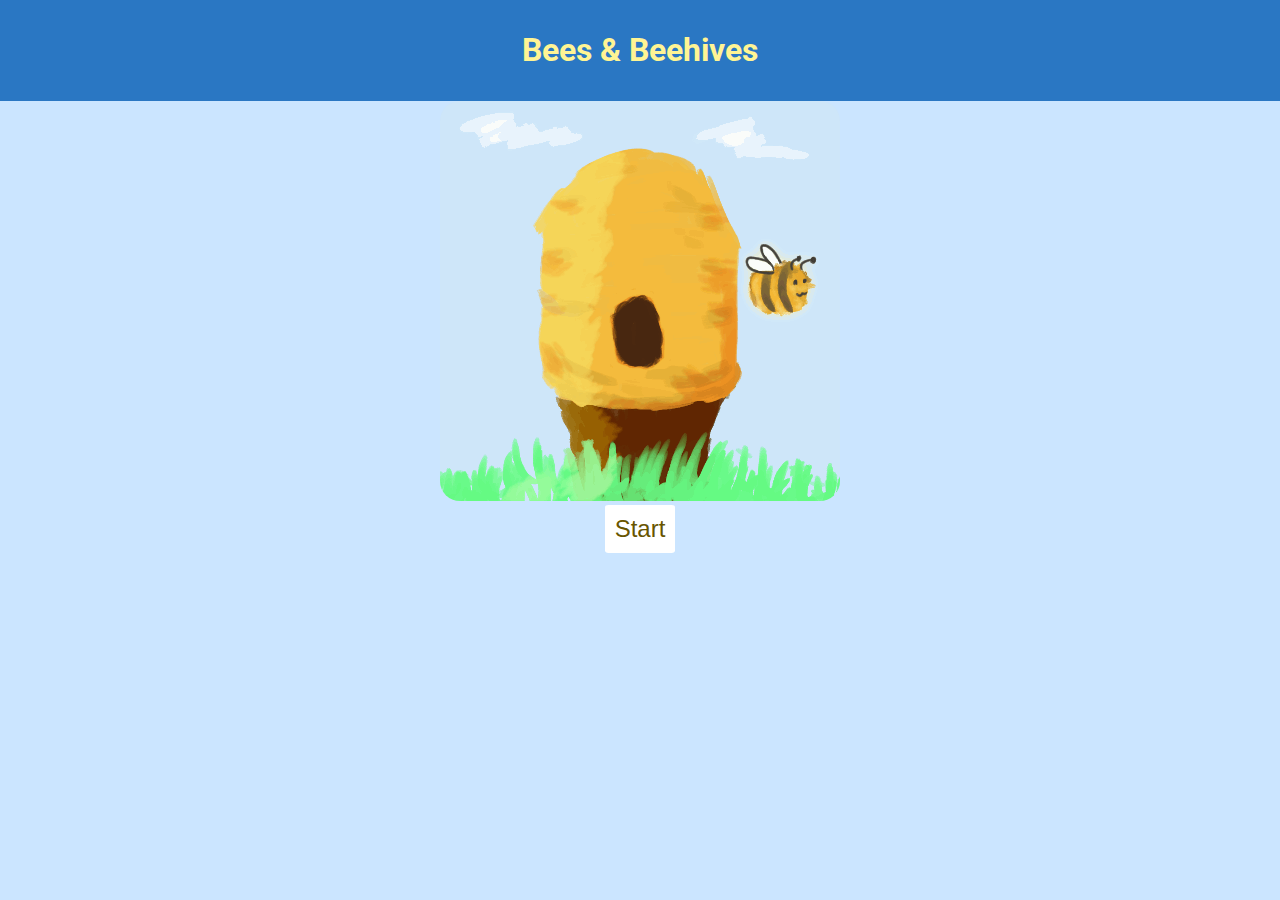
<file: index.html>
<!DOCTYPE html>
<html lang="en">
<!DOCTYPE html>
<html lang="en">

<head>
  <title>B&B</title>
  <meta charset="utf-8">
  <meta name="viewport" content="width=device-width, initial-scale=1">
  <meta name="description" content="b&b adventure.">
  <link href='https://fonts.googleapis.com/css?family=Roboto' rel='stylesheet'>
  <link rel="stylesheet" href="https://cdnjs.cloudflare.com/ajax/libs/font-awesome/4.6.3/css/font-awesome.min.css">
  <link rel="stylesheet" href="css/style.css">
</head>

<body>
  <div class="grid-container">
    <div class="header">
      <h1>Bees & Beehives</h1>
    </div>

    <div class="mainbody">
        <div><img src="assets\img\loading_bee.gif"></img></div>    
        <button class="startbtn" id="startbtn">Start</button>
    </div>

    <script src="https://code.jquery.com/jquery-3.6.0.slim.min.js"
        integrity="sha256-u7e5khyithlIdTpu22PHhENmPcRdFiHRjhAuHcs05RI=" crossorigin="anonymous">
    </script>
    
    <script src="scripts/loading.js"></script>
</body>

</html>
</file>
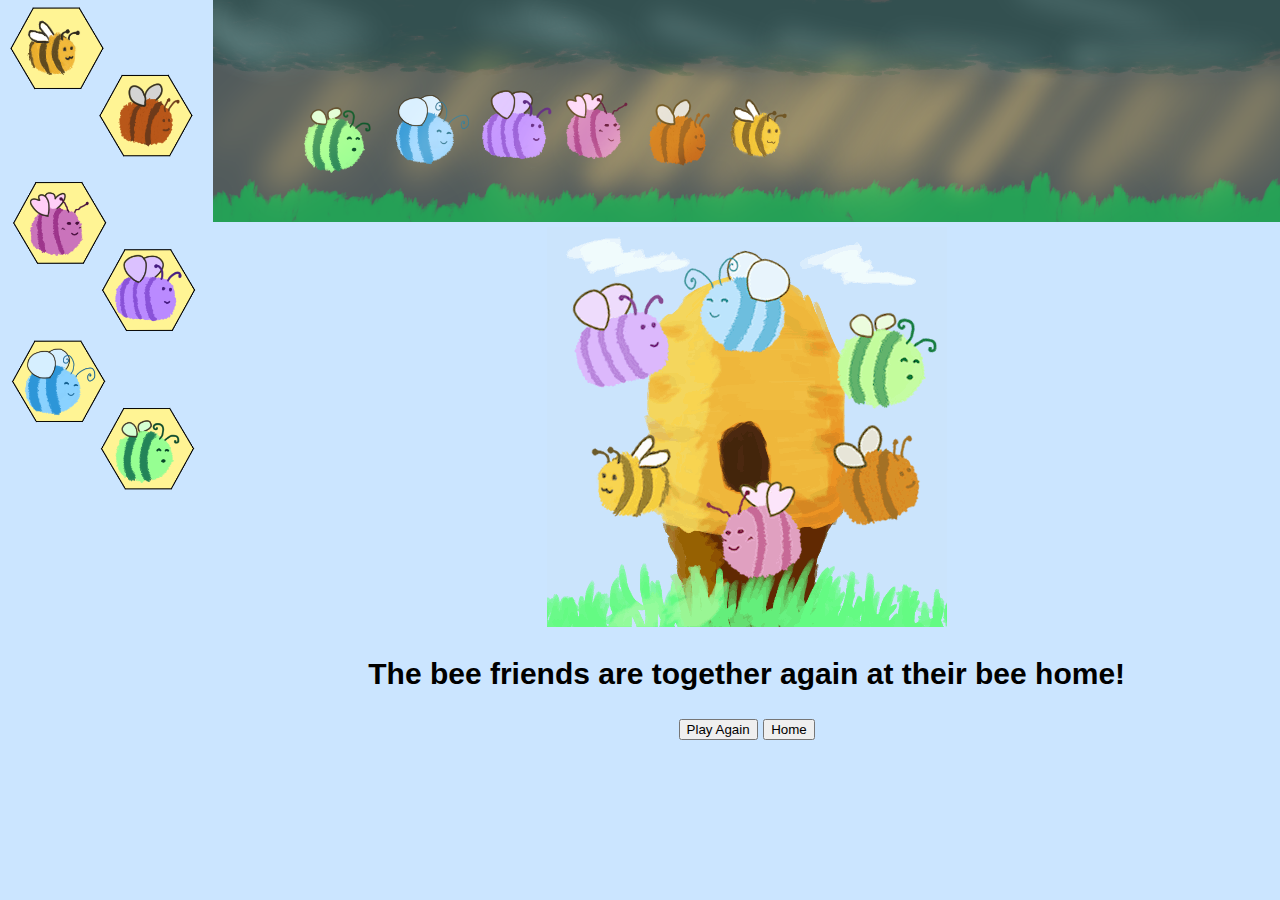
<file: pages/beehive.html>
<!DOCTYPE html>
<html lang="en">
<!DOCTYPE html>
<html lang="en">

<head>
  <title>B&B</title>
  <meta charset="utf-8">
  <meta name="viewport" content="width=device-width, initial-scale=1">
  <meta name="description" content="b&b adventure.">
  <link href='https://fonts.googleapis.com/css?family=Roboto' rel='stylesheet'>
  <link rel="stylesheet" href="https://cdnjs.cloudflare.com/ajax/libs/font-awesome/4.6.3/css/font-awesome.min.css">
  <link rel="stylesheet" href="../css/level.css">
</head>

<body>   
    <div class="grid-container">
        <div class="header">
            <img src="../assets/img/header_beehive.png"></img>  
        </div>

        <div class="sidebar">
            <img src="../assets/img/sidebee_beehive.png"></img>  
        </div>

        <div class="mainbody">
            <div><img src="../assets/img/beehive.gif"></img></div>    
            <h2>The bee friends are together again at their bee home!</h2> 
            <button class="startbtn" id="startbtn">Play Again</button>
            <button class="homebtn" id="homebtn">Home</button>
        </div>
    </div>

    <script src="https://code.jquery.com/jquery-3.6.0.slim.min.js"
        integrity="sha256-u7e5khyithlIdTpu22PHhENmPcRdFiHRjhAuHcs05RI=" crossorigin="anonymous">
    </script>
    
    <script src="../scripts/loading_beehive.js"></script>
</body>

</html>
</file>
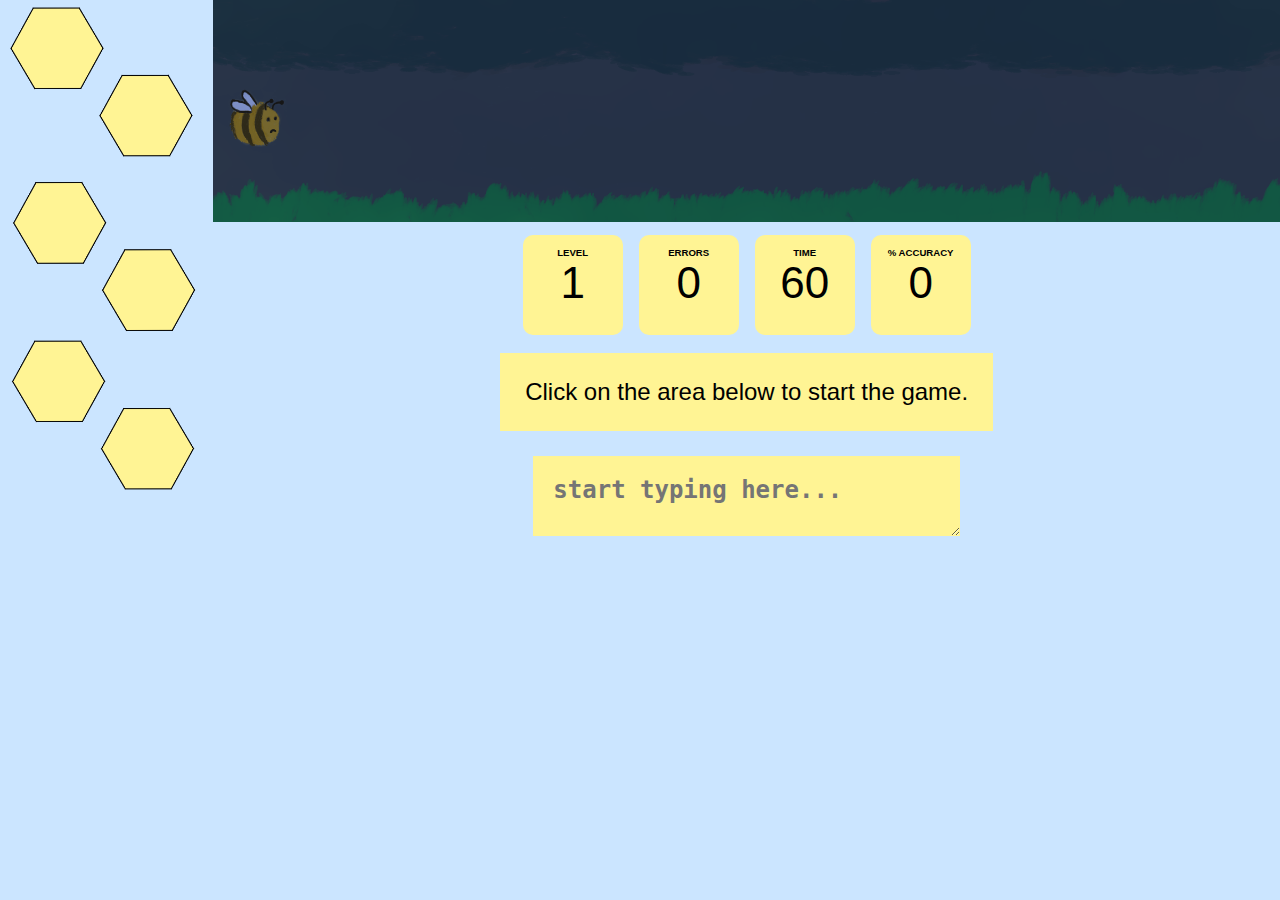
<file: pages/level1.html>
<!DOCTYPE html>
<html lang="en">
<!DOCTYPE html>
<html lang="en">

<head>
  <title>B&B</title>
  <meta charset="utf-8">
  <meta name="viewport" content="width=device-width, initial-scale=1">
  <meta name="description" content="b&b adventure.">
  <link href='https://fonts.googleapis.com/css?family=Roboto' rel='stylesheet'>
  <link rel="stylesheet" href="https://cdnjs.cloudflare.com/ajax/libs/font-awesome/4.6.3/css/font-awesome.min.css">
  <link rel="stylesheet" href="../css/level.css">
</head>

<body>   
    <div class="grid-container">
        <div class="header">
            <img src="../assets/img/header_lvl1.png"></img>  
        </div>

        <div class="sidebar">
            <img src="../assets/img/sidebee_lvl1.png"></img>  
        </div>

        <div class="mainbody">
            <div class="column">
                <div class="row">
                    <div class="level">
                        <div class="header-text">LEVEL</div>
                        <div class="cur-level">1</div>
                    </div>

                    <div class="wpm">
                        <div class="header-text">WPM</div>
                        <div class="cur-wpm">0</div>
                    </div>

                    <div class="errors">
                        <div class="header-text">Errors</div>
                        <div class="cur-errors">0</div>
                    </div>

                    <div class="timer">
                        <div class="header-text">Time</div>
                        <div class="cur-time">60</div>
                    </div>

                    <div class="accuracy">
                        <div class="header-text">% Accuracy</div>
                        <div class="cur-accuracy">0</div>
                    </div>
                </div>

                <div class="quote">
                    Click on the area below to start the game.
                </div>

                <textarea class="input-area" placeholder="start typing here..." id="input-area"></textarea>
                <button class="nextlvlbtn" id="nextlvlbtn">Next Level</button>
                <button class="restartbtn" id="restartbtn">Restart</button>
            </div>
        </div>
    </div>

    <script src="https://code.jquery.com/jquery-3.6.0.slim.min.js"
        integrity="sha256-u7e5khyithlIdTpu22PHhENmPcRdFiHRjhAuHcs05RI=" crossorigin="anonymous">
    </script>
    
    <script src="../scripts/game.js"></script>
</body>

</html>
</file>
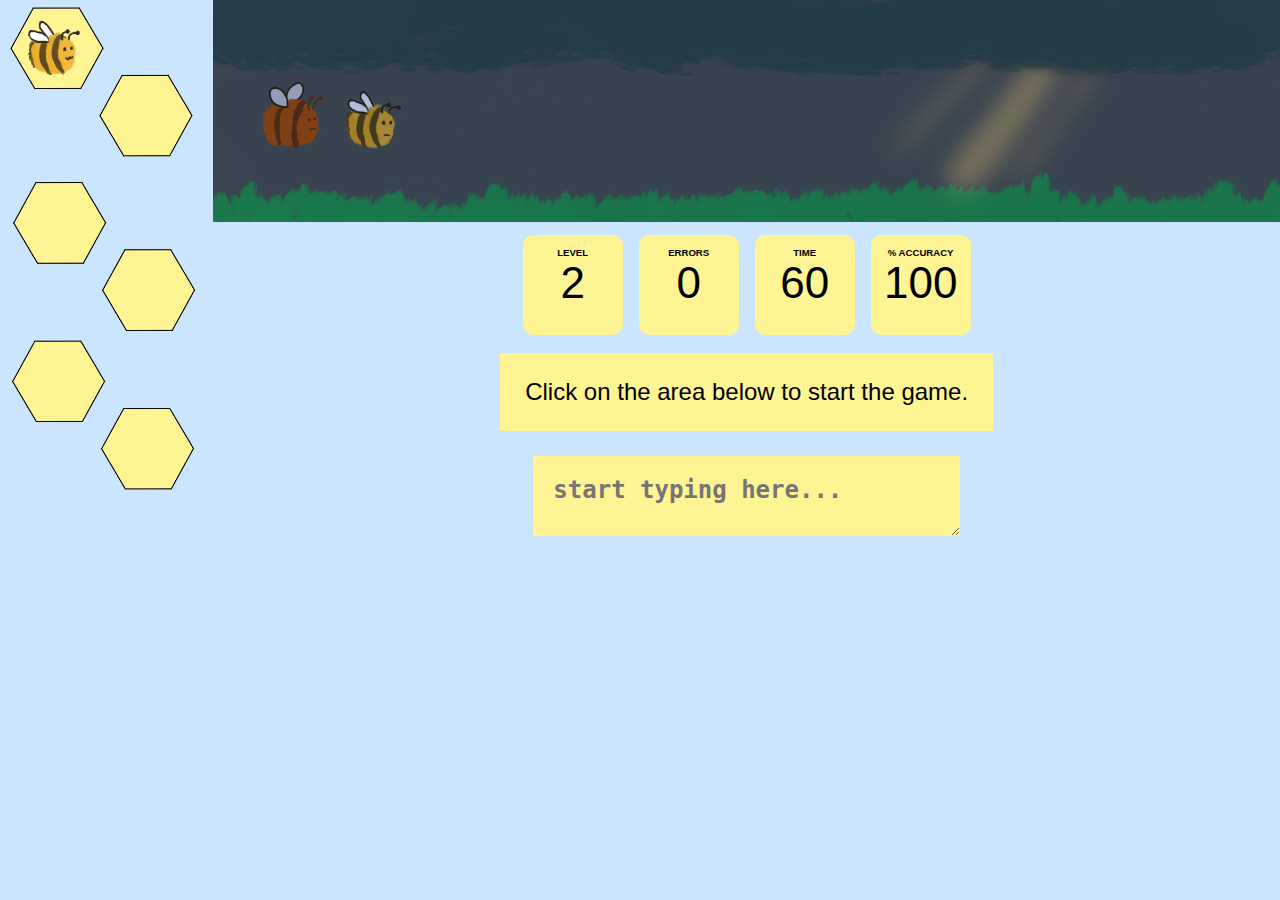
<file: pages/level2.html>
<!DOCTYPE html>
<html lang="en">
<!DOCTYPE html>
<html lang="en">

<head>
  <title>B&B</title>
  <meta charset="utf-8">
  <meta name="viewport" content="width=device-width, initial-scale=1">
  <meta name="description" content="b&b adventure.">
  <link href='https://fonts.googleapis.com/css?family=Roboto' rel='stylesheet'>
  <link rel="stylesheet" href="https://cdnjs.cloudflare.com/ajax/libs/font-awesome/4.6.3/css/font-awesome.min.css">
  <link rel="stylesheet" href="../css/level.css">
</head>

<body>   
    <div class="grid-container">
        <div class="header">
            <img src="../assets/img/header_lvl2.png"></img>  
        </div>

        <div class="sidebar">
            <img src="../assets/img/sidebee_lvl2.png"></img>  
        </div>

        <div class="mainbody">
            <div class="column">
                <div class="row">
                    <div class="level">
                        <div class="header-text">LEVEL</div>
                        <div class="cur-level">2</div>
                    </div>

                    <div class="wpm">
                        <div class="header-text">WPM</div>
                        <div class="cur-wpm">0</div>
                    </div>

                    <div class="errors">
                        <div class="header-text">Errors</div>
                        <div class="cur-errors">0</div>
                    </div>

                    <div class="timer">
                        <div class="header-text">Time</div>
                        <div class="cur-time">60</div>
                    </div>

                    <div class="accuracy">
                        <div class="header-text">% Accuracy</div>
                        <div class="cur-accuracy">100</div>
                    </div>
                </div>

                <div class="quote">
                    Click on the area below to start the game.
                </div>

                <textarea class="input-area" placeholder="start typing here..." id="input-area"></textarea>
                <button class="nextlvlbtn" id="nextlvlbtn">Next Level</button>
                <button class="restartbtn" id="restartbtn">Restart</button>
            </div>
        </div>
    </div>

    <script src="https://code.jquery.com/jquery-3.6.0.slim.min.js"
        integrity="sha256-u7e5khyithlIdTpu22PHhENmPcRdFiHRjhAuHcs05RI=" crossorigin="anonymous">
    </script>
    
    <script src="../scripts/game.js"></script>
</body>

</html>
</file>
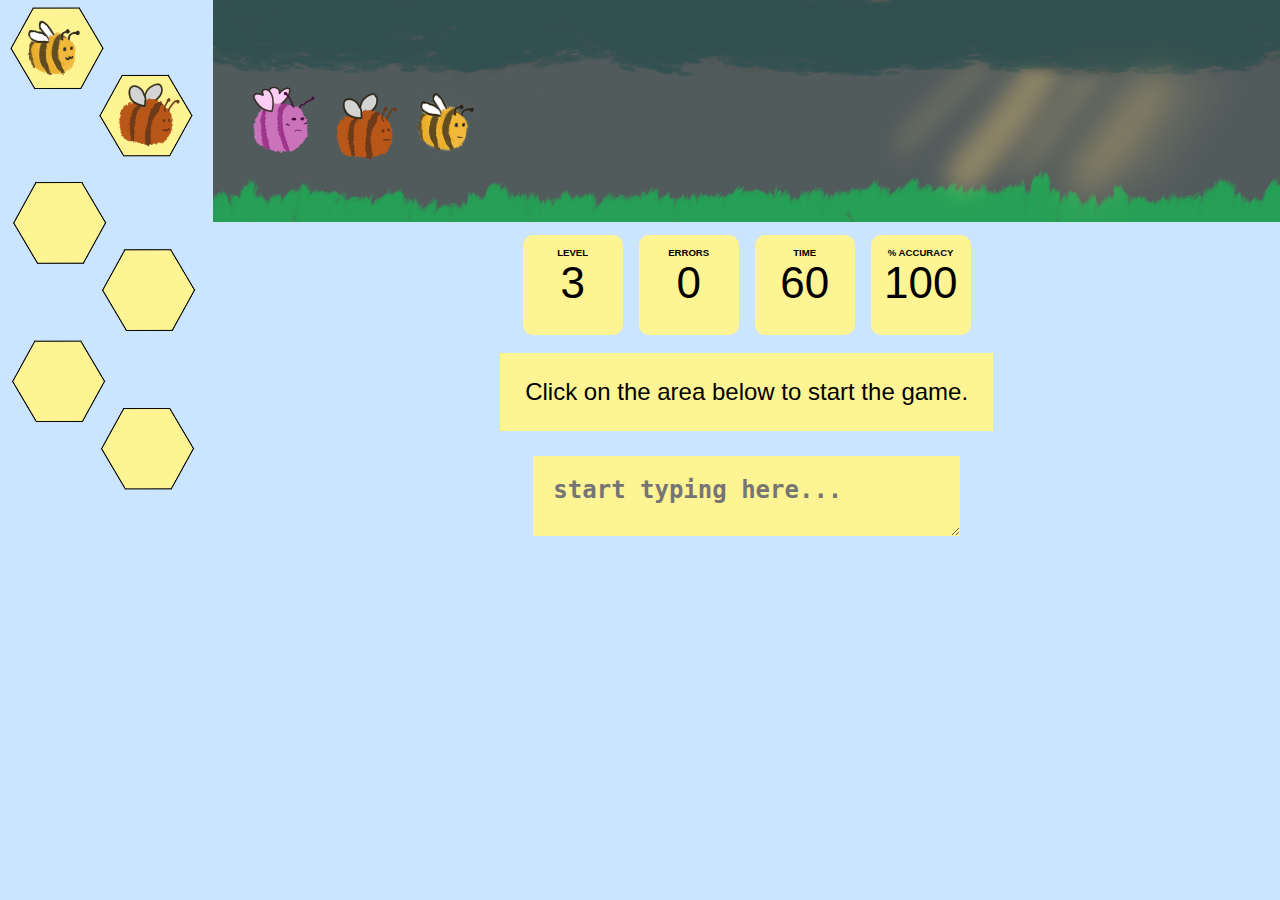
<file: pages/level3.html>
<!DOCTYPE html>
<html lang="en">
<!DOCTYPE html>
<html lang="en">

<head>
  <title>B&B</title>
  <meta charset="utf-8">
  <meta name="viewport" content="width=device-width, initial-scale=1">
  <meta name="description" content="b&b adventure.">
  <link href='https://fonts.googleapis.com/css?family=Roboto' rel='stylesheet'>
  <link rel="stylesheet" href="https://cdnjs.cloudflare.com/ajax/libs/font-awesome/4.6.3/css/font-awesome.min.css">
  <link rel="stylesheet" href="../css/level.css">
</head>

<body>   
    <div class="grid-container">
        <div class="header">
            <img src="../assets/img/header_lvl3.png"></img>  
        </div>

        <div class="sidebar">
            <img src="../assets/img/sidebee_lvl3.png"></img>  
        </div>

        <div class="mainbody">
            <div class="column">
                <div class="row">
                    <div class="level">
                        <div class="header-text">LEVEL</div>
                        <div class="cur-level">3</div>
                    </div>

                    <div class="wpm">
                        <div class="header-text">WPM</div>
                        <div class="cur-wpm">0</div>
                    </div>

                    <div class="errors">
                        <div class="header-text">Errors</div>
                        <div class="cur-errors">0</div>
                    </div>

                    <div class="timer">
                        <div class="header-text">Time</div>
                        <div class="cur-time">60</div>
                    </div>

                    <div class="accuracy">
                        <div class="header-text">% Accuracy</div>
                        <div class="cur-accuracy">100</div>
                    </div>
                </div>

                <div class="quote">
                    Click on the area below to start the game.
                </div>

                <textarea class="input-area" placeholder="start typing here..." id="input-area"></textarea>
                <button class="nextlvlbtn" id="nextlvlbtn">Next Level</button>
                <button class="restartbtn" id="restartbtn">Restart</button>
            </div>
        </div>
    </div>

    <script src="https://code.jquery.com/jquery-3.6.0.slim.min.js"
        integrity="sha256-u7e5khyithlIdTpu22PHhENmPcRdFiHRjhAuHcs05RI=" crossorigin="anonymous">
    </script>
    
    <script src="../scripts/game.js"></script>
</body>

</html>
</file>
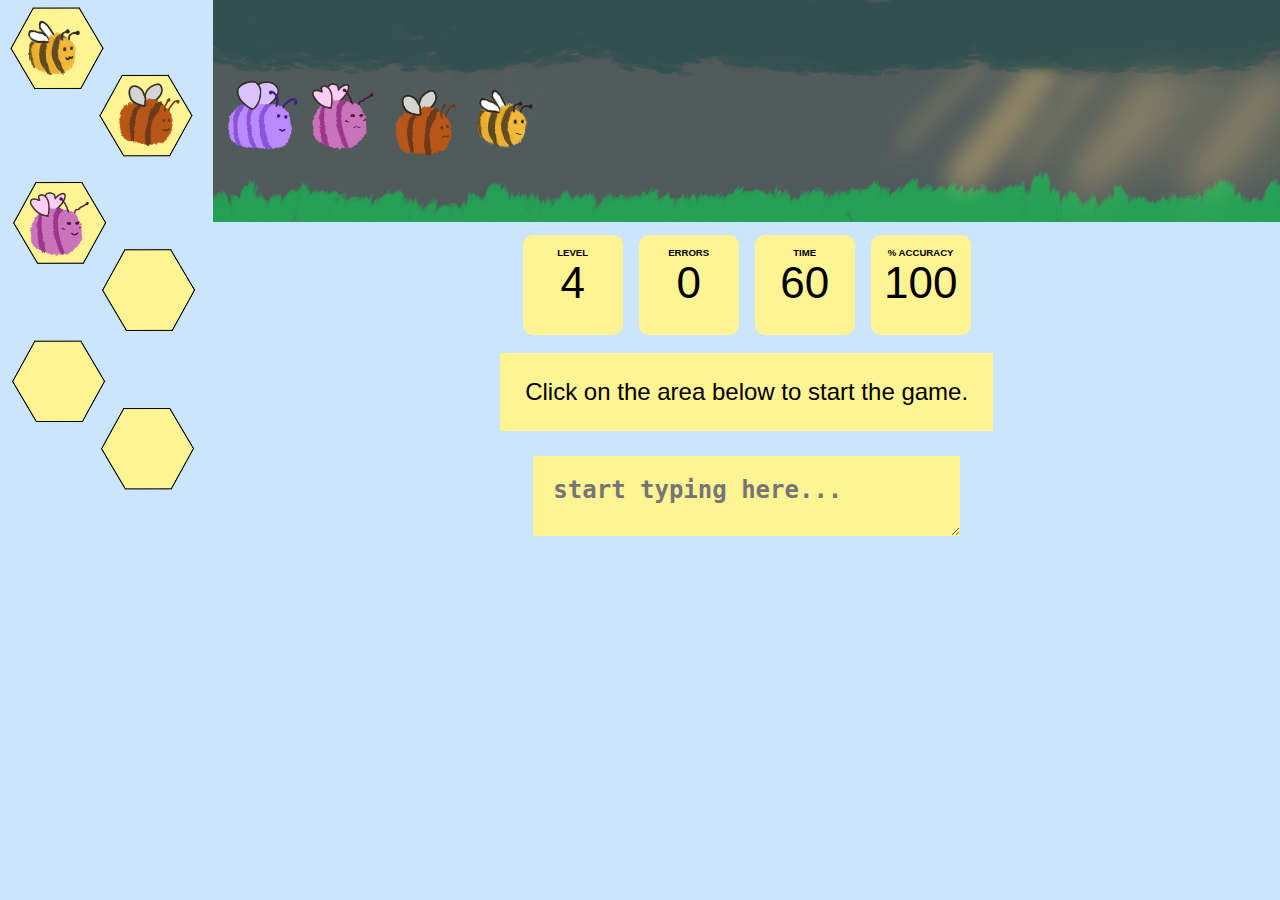
<file: pages/level4.html>
<!DOCTYPE html>
<html lang="en">
<!DOCTYPE html>
<html lang="en">

<head>
  <title>B&B</title>
  <meta charset="utf-8">
  <meta name="viewport" content="width=device-width, initial-scale=1">
  <meta name="description" content="b&b adventure.">
  <link href='https://fonts.googleapis.com/css?family=Roboto' rel='stylesheet'>
  <link rel="stylesheet" href="https://cdnjs.cloudflare.com/ajax/libs/font-awesome/4.6.3/css/font-awesome.min.css">
  <link rel="stylesheet" href="../css/level.css">
</head>

<body>   
    <div class="grid-container">
        <div class="header">
            <img src="../assets/img/header_lvl4.png"></img>  
        </div>

        <div class="sidebar">
            <img src="../assets/img/sidebee_lvl4.png"></img>  
        </div>

        <div class="mainbody">
            <div class="column">
                <div class="row">
                    <div class="level">
                        <div class="header-text">LEVEL</div>
                        <div class="cur-level">4</div>
                    </div>

                    <div class="wpm">
                        <div class="header-text">WPM</div>
                        <div class="cur-wpm">0</div>
                    </div>

                    <div class="errors">
                        <div class="header-text">Errors</div>
                        <div class="cur-errors">0</div>
                    </div>

                    <div class="timer">
                        <div class="header-text">Time</div>
                        <div class="cur-time">60</div>
                    </div>

                    <div class="accuracy">
                        <div class="header-text">% Accuracy</div>
                        <div class="cur-accuracy">100</div>
                    </div>
                </div>

                <div class="quote">
                    Click on the area below to start the game.
                </div>

                <textarea class="input-area" placeholder="start typing here..." id="input-area"></textarea>
                <button class="nextlvlbtn" id="nextlvlbtn">Next Level</button>
                <button class="restartbtn" id="restartbtn">Restart</button>
            </div>
        </div>
    </div>

    <script src="https://code.jquery.com/jquery-3.6.0.slim.min.js"
        integrity="sha256-u7e5khyithlIdTpu22PHhENmPcRdFiHRjhAuHcs05RI=" crossorigin="anonymous">
    </script>
    
    <script src="../scripts/game.js"></script>
</body>

</html>
</file>
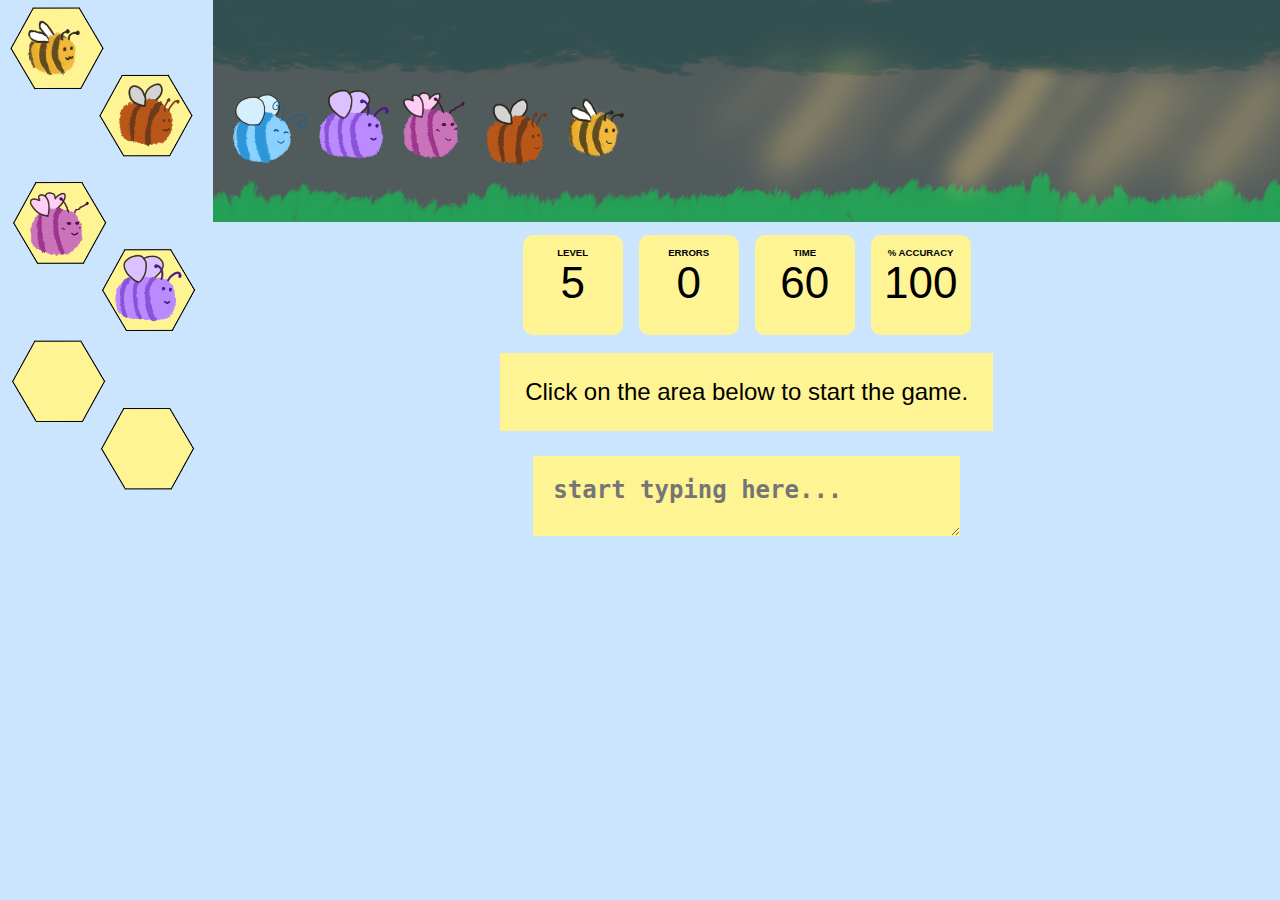
<file: pages/level5.html>
<!DOCTYPE html>
<html lang="en">
<!DOCTYPE html>
<html lang="en">

<head>
  <title>B&B</title>
  <meta charset="utf-8">
  <meta name="viewport" content="width=device-width, initial-scale=1">
  <meta name="description" content="b&b adventure.">
  <link href='https://fonts.googleapis.com/css?family=Roboto' rel='stylesheet'>
  <link rel="stylesheet" href="https://cdnjs.cloudflare.com/ajax/libs/font-awesome/4.6.3/css/font-awesome.min.css">
  <link rel="stylesheet" href="../css/level.css">
</head>

<body>   
    <div class="grid-container">
        <div class="header">
            <img src="../assets/img/header_lvl5.png"></img>  
        </div>

        <div class="sidebar">
            <img src="../assets/img/sidebee_lvl5.png"></img>  
        </div>

        <div class="mainbody">
            <div class="column">
                <div class="row">
                    <div class="level">
                        <div class="header-text">LEVEL</div>
                        <div class="cur-level">5</div>
                    </div>

                    <div class="wpm">
                        <div class="header-text">WPM</div>
                        <div class="cur-wpm">0</div>
                    </div>

                    <div class="errors">
                        <div class="header-text">Errors</div>
                        <div class="cur-errors">0</div>
                    </div>

                    <div class="timer">
                        <div class="header-text">Time</div>
                        <div class="cur-time">60</div>
                    </div>

                    <div class="accuracy">
                        <div class="header-text">% Accuracy</div>
                        <div class="cur-accuracy">100</div>
                    </div>
                </div>

                <div class="quote">
                    Click on the area below to start the game.
                </div>

                <textarea class="input-area" placeholder="start typing here..." id="input-area"></textarea>
                <button class="nextlvlbtn" id="nextlvlbtn">Next Level</button>
                <button class="restartbtn" id="restartbtn">Restart</button>
            </div>
        </div>
    </div>

    <script src="https://code.jquery.com/jquery-3.6.0.slim.min.js"
        integrity="sha256-u7e5khyithlIdTpu22PHhENmPcRdFiHRjhAuHcs05RI=" crossorigin="anonymous">
    </script>
    
    <script src="../scripts/game.js"></script>
</body>

</html>
</file>
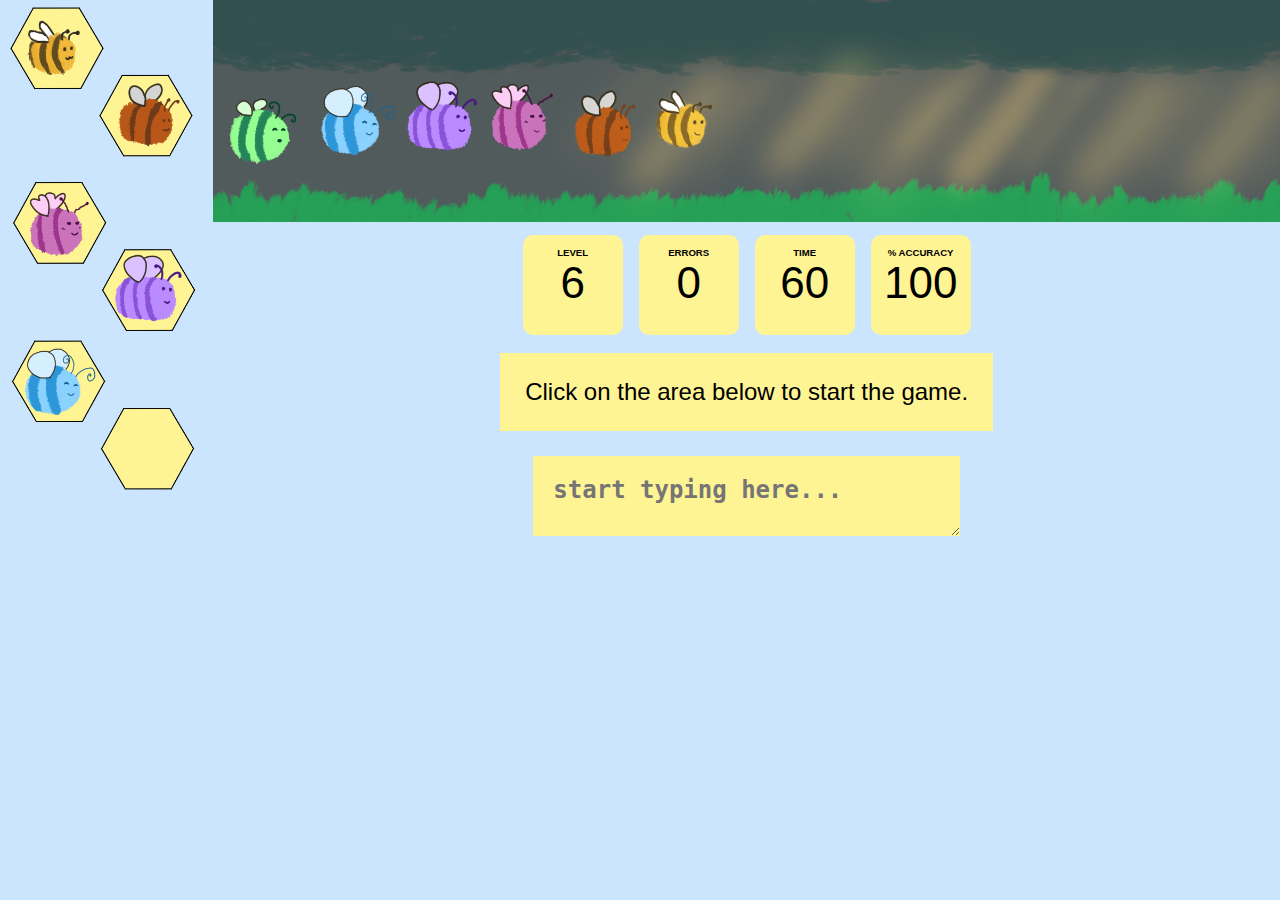
<file: pages/level6.html>
<!DOCTYPE html>
<html lang="en">
<!DOCTYPE html>
<html lang="en">

<head>
  <title>B&B</title>
  <meta charset="utf-8">
  <meta name="viewport" content="width=device-width, initial-scale=1">
  <meta name="description" content="b&b adventure.">
  <link href='https://fonts.googleapis.com/css?family=Roboto' rel='stylesheet'>
  <link rel="stylesheet" href="https://cdnjs.cloudflare.com/ajax/libs/font-awesome/4.6.3/css/font-awesome.min.css">
  <link rel="stylesheet" href="../css/level.css">
</head>

<body>   
    <div class="grid-container">
        <div class="header">
            <img src="../assets/img/header_lvl6.png"></img>  
        </div>

        <div class="sidebar">
            <img src="../assets/img/sidebee_lvl6.png"></img>  
        </div>

        <div class="mainbody">
            <div class="column">
                <div class="row">
                    <div class="level">
                        <div class="header-text">LEVEL</div>
                        <div class="cur-level">6</div>
                    </div>

                    <div class="wpm">
                        <div class="header-text">WPM</div>
                        <div class="cur-wpm">0</div>
                    </div>

                    <div class="errors">
                        <div class="header-text">Errors</div>
                        <div class="cur-errors">0</div>
                    </div>

                    <div class="timer">
                        <div class="header-text">Time</div>
                        <div class="cur-time">60</div>
                    </div>

                    <div class="accuracy">
                        <div class="header-text">% Accuracy</div>
                        <div class="cur-accuracy">100</div>
                    </div>
                </div>

                <div class="quote">
                    Click on the area below to start the game.
                </div>

                <textarea class="input-area" placeholder="start typing here..." id="input-area"></textarea>
                <button class="nextlvlbtn" id="nextlvlbtn">Next Level</button>
                <button class="restartbtn" id="restartbtn">Restart</button>
            </div>
        </div>
    </div>

    <script src="https://code.jquery.com/jquery-3.6.0.slim.min.js"
        integrity="sha256-u7e5khyithlIdTpu22PHhENmPcRdFiHRjhAuHcs05RI=" crossorigin="anonymous">
    </script>
    
    <script src="../scripts/game.js"></script>
</body>

</html>
</file>
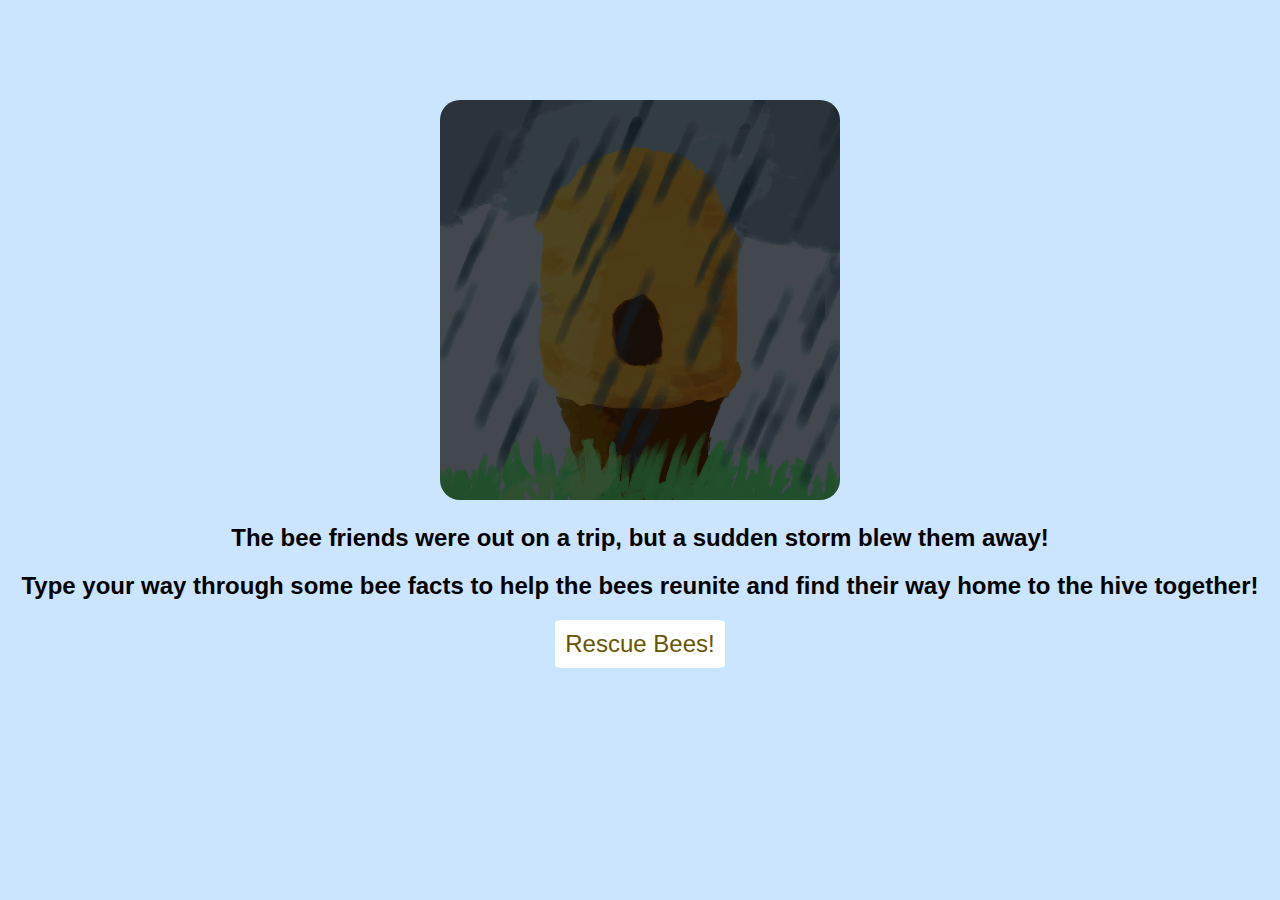
<file: pages/storm.html>
<!DOCTYPE html>
<html lang="en">
<!DOCTYPE html>
<html lang="en">

<head>
  <title>B&B</title>
  <meta charset="utf-8">
  <meta name="viewport" content="width=device-width, initial-scale=1">
  <meta name="description" content="b&b adventure.">
  <link href='https://fonts.googleapis.com/css?family=Roboto' rel='stylesheet'>
  <link rel="stylesheet" href="https://cdnjs.cloudflare.com/ajax/libs/font-awesome/4.6.3/css/font-awesome.min.css">
  <link rel="stylesheet" href="../css/style.css">
</head>

<body>
  <div class="grid-container">
    <div class="mainbody">
        <div><img src="../assets/img/storm.gif"></img></div>
        <h2>The bee friends were out on a trip, but a sudden storm blew them away!</h2> 
        <h2>Type your way through some bee facts to help the bees reunite and find their way home to the hive together!</h2>   
        <button class="startbtn" id="startbtn">Rescue Bees!</button>
    </div>

    <script src="https://code.jquery.com/jquery-3.6.0.slim.min.js"
        integrity="sha256-u7e5khyithlIdTpu22PHhENmPcRdFiHRjhAuHcs05RI=" crossorigin="anonymous">
    </script>
    
    <script src="../scripts/loading_type.js"></script>
</body>

</html>
</file>
<file: css/style.css>
* {
    box-sizing: border-box;
  }

  body {
    font-family: Arial, Helvetica, sans-serif;
    margin: auto;
    background-color: #cbe5ff;
    color: black;
    text-align: center;
  }

img {
  max-width: 100%;
}

.header { 
  grid-area: header; 
  padding: 10px;
  text-align: center;
  background-color: #2a77c3;
  color: #fff494;
  font-family: 'Roboto';
}

.mainbody { 
  grid-area: main; 
  background-color: #cbe5ff;
}

.mainbody img {
    border-radius: 5%;
    max-width: 100%;
  }

.grid-container {
  display: grid;
  grid-template-columns: repeat(6, 1fr);
  grid-auto-rows: minmax(100px, auto);
  grid-template-areas:
    'header header header header header header'
    'main main main main main main';
  grid-gap: 0px;
  padding: 0px; 
}

.startbtn {
    color: #685500;
    border-radius: 5%;
    background-color: #ffffff;
    font-size: 1.5rem;
    padding: 10px;
    border: 0px;
}

.homebtn {
  color: #685500;
  border-radius: 5%;
  background-color: #ffffff;
  font-size: 1.5rem;
  padding: 10px;
  border: 0px;
}

@media screen and (max-width: 700px) {
  .row {
    flex-direction: column;
  }

  .column {
    width: 100%;
    display: block;
    margin-bottom: 20px;
  }
}
</file>
<file: css/level.css>
* {
    box-sizing: border-box;
  }

  body {
    font-family: Arial, Helvetica, sans-serif;
    margin: auto;
    background-color: #cbe5ff;
    color: black;
    text-align: center;
  }

img {
  max-width: 100%;
}

.header { 
  grid-area: header; 
  background-color: #cbe5ff;
  margin: 0;
  padding: 0;
}

.sidebar { 
  grid-area: menu;
  background-color: #cbe5ff;
  margin: 0;
  padding: 0;
}

.siderbar img {
  width:100%;
  height: auto%;
}

.mainbody { 
  grid-area: main; 
  background-color: #cbe5ff;
}

.grid-container {
  display: grid;
  grid-template-columns: repeat(6, 1fr);
  grid-auto-rows: minmax(100px, auto);
  grid-template-areas:
    'menu header header header header header'
    'menu main main main main main';
  grid-gap: 0px;
  padding: 0px; 
}

.grid-container > div {
  /*background-color: rgba(255, 255, 255, 0.8);*/
  text-align: center;
  padding: 0px 0;
  font-size: 20px;
}

.column {
    display: flex;
    flex-direction: column;
    align-items: center;
  }

.row {
    display: flex;
    align-items: center;
  }

.sidebar a {
  font-size: 25px;
  margin: 5px;
  padding: 5px;
  text-decoration: none;
  color: #fff494;
}

.sidebar a:hover {
  background: #fff494;
  color: #2a77c3;
}

.sidebar p {
  text-align: center;
  font-family: 'Roboto';
  margin: 5px;
  padding: 5px;
}

.sidebar img {
  border-radius: 5%;
  max-width: 100%;
}

.quote {
    background-color: #fff494;
    font-size: 1.5rem;
    margin: 10px;
    padding: 25px;
  }

.input-area {
    background-color: #fff494;
    width: 40%;
    height: 80px;
    font-size: 1.5rem;
    font-weight: 600;
    margin: 15px;
    padding: 20px;
    border: 0px;
}

.nextlvlbtn {
  display: none;
  color: #685500;
  border-radius: 5%;
  background-color: #ffffff;
  font-size: 1.5rem;
  padding: 10px;
  border: 0px;
}

.restartbtn {
  display: none;
  color: #685500;
  border-radius: 5%;
  background-color: #ffffff;
  font-size: 1.5rem;
  padding: 10px;
  border: 0px;
}

.timer, .errors, .accuracy, .level{
  background-color: #fff494;
  height: 100px;
  width: 100px;
  margin: 8px;
  padding: 12px;
  border-radius: 10%;
}

.cur-time, .cur-errors,
.cur-accuracy, .cur-wpm, .cur-level{
  font-size: 2.75rem;
}
 
.wpm  {
  display: none;
  background-color: #fff494;
  height: 100px;
  width: 100px;
  margin: 8px;
  padding: 12px;
  border-radius: 10%;
}
 
.header-text {
  text-transform: uppercase;
  font-size: 0.6rem;
  font-weight: 600;
}
 
.incorrect {
  color: red;
  text-decoration: underline;
}
 
.correct {
  color: darkgreen;
}

@media screen and (max-width: 700px) {
  .row {
    flex-direction: column;
  }

  .column {
    width: 100%;
    display: block;
    margin-bottom: 20px;
  }
}
</file>
